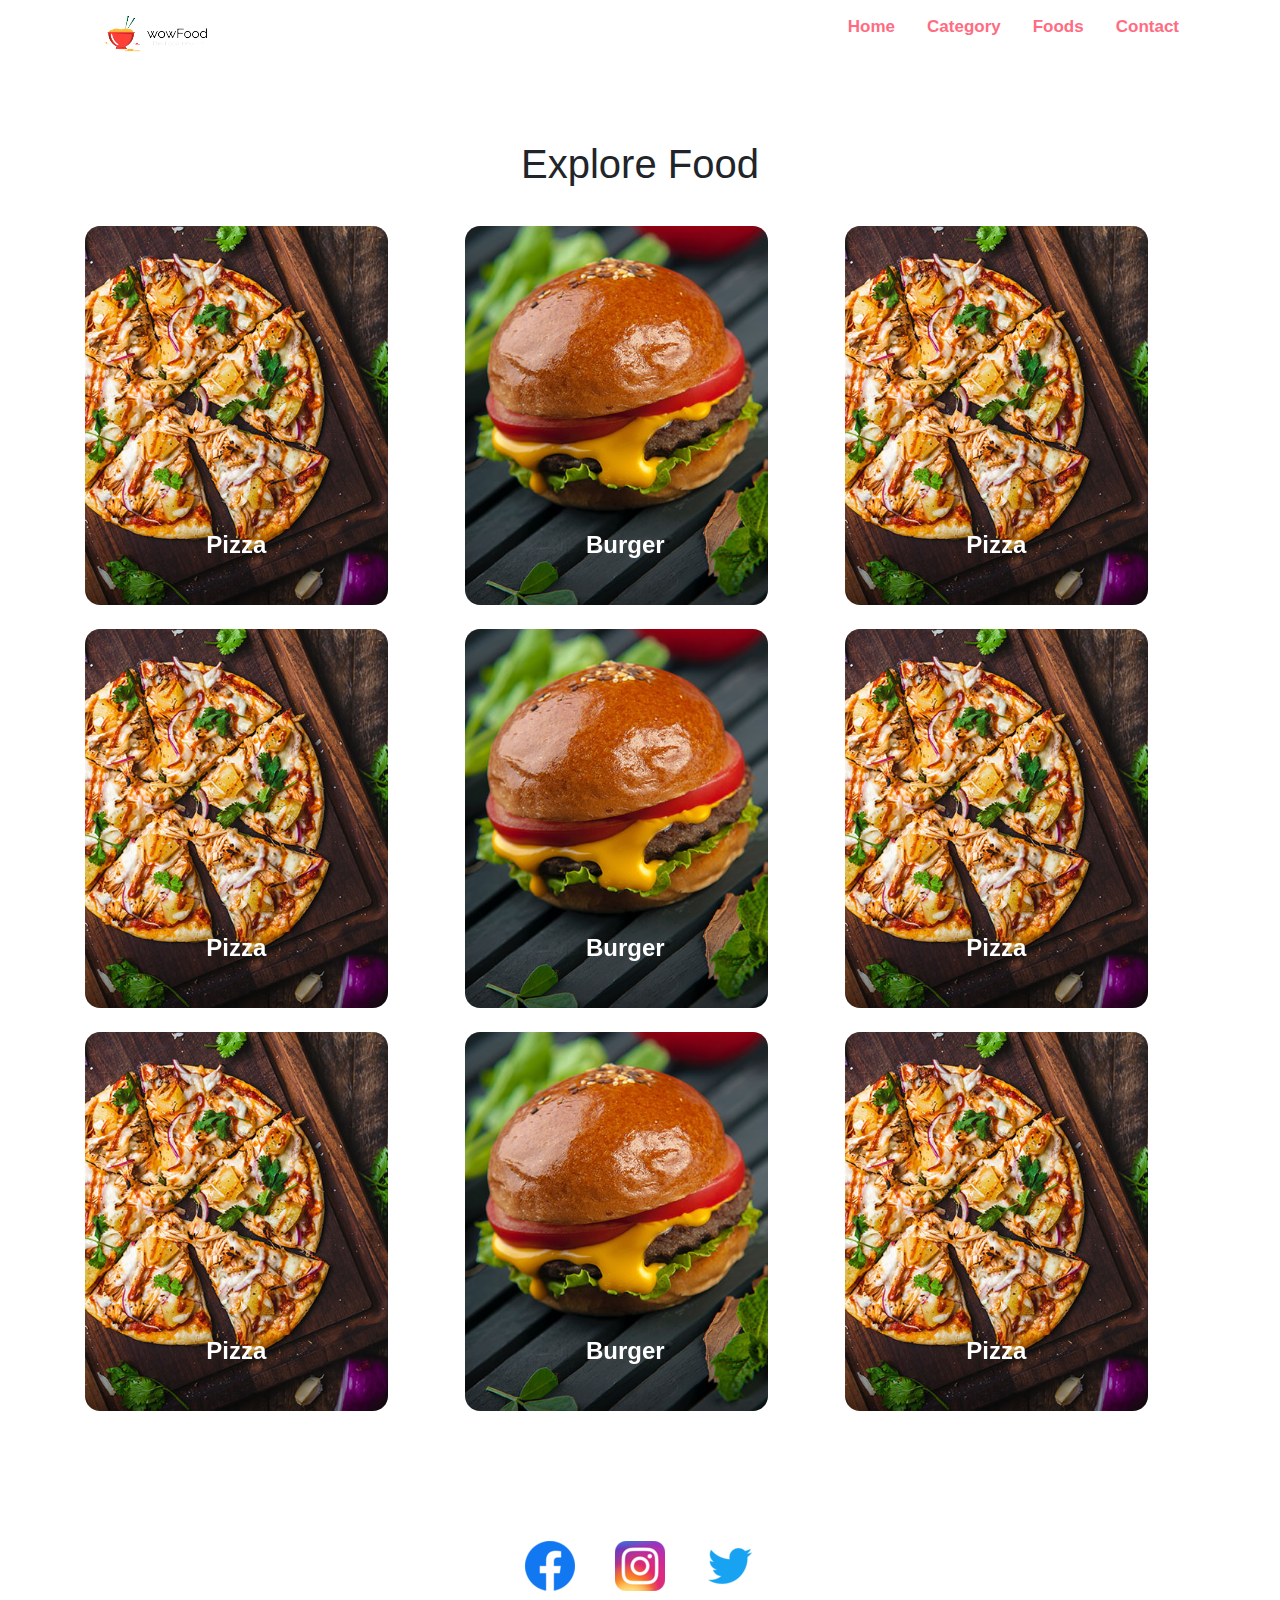
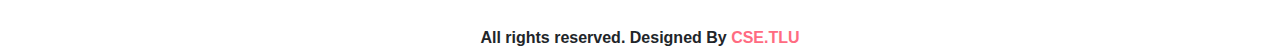
<file: project01/category.html>
<!doctype html>
<html lang="en">

<head>
    <title>Category</title>
    <!-- Required meta tags -->
    <meta charset="utf-8">
    <meta name="viewport" content="width=device-width, initial-scale=1, shrink-to-fit=no">

    <!-- Bootstrap CSS -->
    <link rel="stylesheet" href="https://stackpath.bootstrapcdn.com/bootstrap/4.3.1/css/bootstrap.min.css"
        integrity="sha384-ggOyR0iXCbMQv3Xipma34MD+dH/1fQ784/j6cY/iJTQUOhcWr7x9JvoRxT2MZw1T" crossorigin="anonymous">
    <link rel="stylesheet" href="css/style.css">
    <link rel="stylesheet" href="https://use.fontawesome.com/releases/v5.15.4/css/all.css" integrity="sha384-DyZ88mC6Up2uqS4h/KRgHuoeGwBcD4Ng9SiP4dIRy0EXTlnuz47vAwmeGwVChigm" crossorigin="anonymous">
</head>

<body>

<!-- Header -->

    <div id="header">
        <div class="topnav container">
            <a href="#"><img src="images/logo_bg.png" alt=""></a>
            <div class="topnav-right">
                <a href="#">Home</a>
                <a href="#">Category</a>
                <a href="#">Foods</a>
                <a href="#">Contact</a>
            </div>
        </div>
    </div>

<!-- End Header  -->
<!-- Body -->

    <div id="body">
        <div id="explore" class="container">
            <h1 class="contain">Explore Food</h1>
            <div class="row">
                <div class="col-4"><a href="#"><img class="img-fluid" src="images/prd1.png" alt=""></a></div>
                <div class="col-4"><a href="#"><img class="img-fluid" src="images/prd2.png" alt=""></a></div>
                <div class="col-4"><a href="#"><img class="img-fluid" src="images/prd1.png" alt=""></a></div>
            </div>
            </br>
            <div class="row">
                <div class="col-4"><a href="#"><img class="img-fluid" src="images/prd1.png" alt=""></a></div>
                <div class="col-4"><a href="#"><img class="img-fluid" src="images/prd2.png" alt=""></a></div>
                <div class="col-4"><a href="#"><img class="img-fluid" src="images/prd1.png" alt=""></a></div>
            </div>
            </br>
            <div class="row">
                <div class="col-4"><a href="#"><img class="img-fluid" src="images/prd1.png" alt=""></a></div>
                <div class="col-4"><a href="#"><img class="img-fluid" src="images/prd2.png" alt=""></a></div>
                <div class="col-4"><a href="#"><img class="img-fluid" src="images/prd1.png" alt=""></a></div>
            </div>
        </div>
    </div>

<!-- End Body -->
<!-- Footer -->

    <div id="footer">
        <div class="mid container">
            <a href="#"><img src="images/fb.png" alt=""></a>
            <a href="#"><img src="images/1024px-Instagram_icon.png" alt=""></a>
            <a href="#"><img src="images/twitter.png" alt=""></a>
        </div>
        <p>All rights reserved. Designed By <span class="color">CSE.TLU</span></p>
    </div>

<!-- End Footer -->


    <!-- Optional JavaScript -->
    <!-- jQuery first, then Popper.js, then Bootstrap JS -->
    <script src="https://code.jquery.com/jquery-3.3.1.slim.min.js"
        integrity="sha384-q8i/X+965DzO0rT7abK41JStQIAqVgRVzpbzo5smXKp4YfRvH+8abtTE1Pi6jizo"
        crossorigin="anonymous"></script>
    <script src="https://cdnjs.cloudflare.com/ajax/libs/popper.js/1.14.7/umd/popper.min.js"
        integrity="sha384-UO2eT0CpHqdSJQ6hJty5KVphtPhzWj9WO1clHTMGa3JDZwrnQq4sF86dIHNDz0W1"
        crossorigin="anonymous"></script>
    <script src="https://stackpath.bootstrapcdn.com/bootstrap/4.3.1/js/bootstrap.min.js"
        integrity="sha384-JjSmVgyd0p3pXB1rRibZUAYoIIy6OrQ6VrjIEaFf/nJGzIxFDsf4x0xIM+B07jRM"
        crossorigin="anonymous"></script>
</body>

</html>
</file>
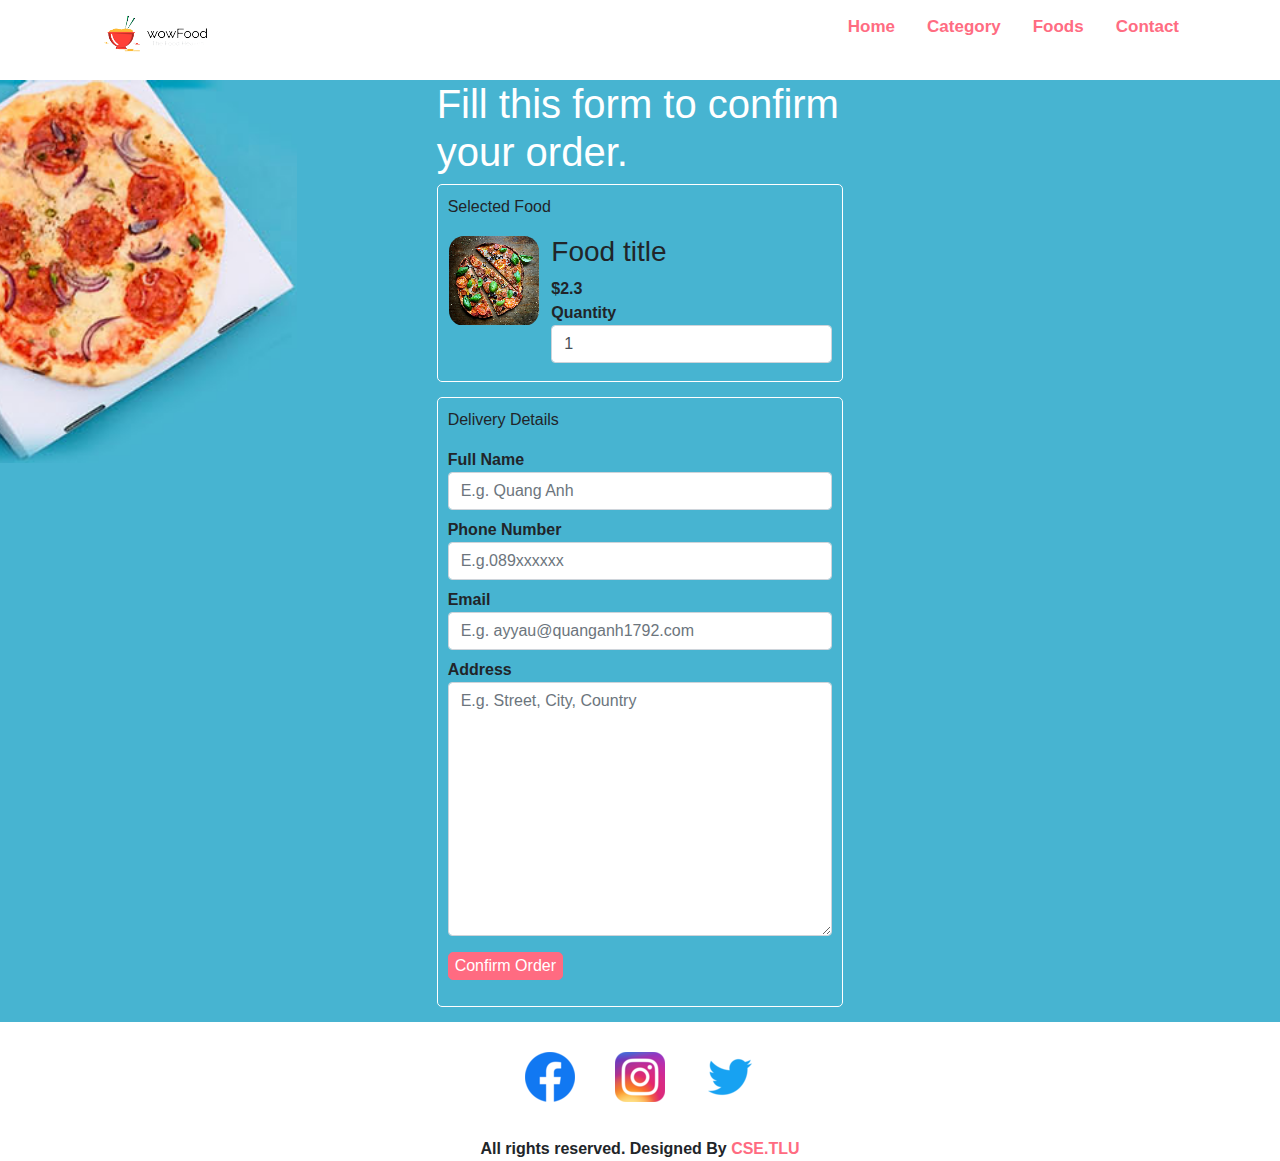
<file: project01/order.html>
<!doctype html>
<html lang="en">

<head>
    <title>Order</title>
    <!-- Required meta tags -->
    <meta charset="utf-8">
    <meta name="viewport" content="width=device-width, initial-scale=1, shrink-to-fit=no">

    <!-- Bootstrap CSS -->
    <link rel="stylesheet" href="https://stackpath.bootstrapcdn.com/bootstrap/4.3.1/css/bootstrap.min.css"
        integrity="sha384-ggOyR0iXCbMQv3Xipma34MD+dH/1fQ784/j6cY/iJTQUOhcWr7x9JvoRxT2MZw1T" crossorigin="anonymous">
    <link rel="stylesheet" href="css/style.css">
    <link rel="stylesheet" href="https://use.fontawesome.com/releases/v5.15.4/css/all.css" integrity="sha384-DyZ88mC6Up2uqS4h/KRgHuoeGwBcD4Ng9SiP4dIRy0EXTlnuz47vAwmeGwVChigm" crossorigin="anonymous">
</head>

<body>
    <div id="header">
        <div class="topnav container">
            <a href="#"><img src="images/logo_bg.png" alt=""></a>
            <div class="topnav-right">
                <a href="#">Home</a>
                <a href="#">Category</a>
                <a href="#">Foods</a>
                <a href="#">Contact</a>
            </div>
        </div>
    </div>

    <div id="body">
        <div class="order-body" style="background: #47b4d1;">
            <div class="row">
                <div class="col-4">
                    <img class="img-fluid" src="images/Order.png" alt="">
                </div>
                <div class="col-4">
                    <h1 style="color: #fff;">Fill this form to confirm your order.</h1>
                    <div class="select-food" style="border: 1px solid #fff; border-radius: 5px; padding: 10px; margin-bottom: 15px;">
                        <p>Selected Food</p>
                        <div class="row">
                            <div class="col-lg-3 col-md-3 col-sm-12">
                                <img src="images/Order (1).png" alt="">
                            </div>
                            <div class="col-lg-9 col-md-9 col-sm-12">
                                <h3>Food title</h3>
                                <b>$2.3</b></br>
                                <b>Quantity</b>
                                <input type="number" class="form-control mb-2" value="1" name="" id="">
                            </div>
                        </div>
                    </div>
                    
                    <div class="delivery-details" style="border: 1px solid #fff; border-radius: 5px; padding: 10px; margin-bottom: 15px;">
                        <p>Delivery Details</p>
                        <form action="" class="form-group">
                            <b>Full Name</b></br>
                            <input type="text" class="form-control mb-2" placeholder="E.g. Quang Anh">
                            <b>Phone Number</b>
                            <input type="text" class="form-control mb-2" placeholder="E.g.089xxxxxx">
                            <b>Email</b>
                            <input type="text" class="form-control mb-2" placeholder="E.g. ayyau@quanganh1792.com">
                            <b>Address</b>
                            <textarea name="" id="" class="form-control mb-3" placeholder="E.g. Street, City, Country" cols="30" rows="10"></textarea>
                            <input type="button" class="btn-color" value="Confirm Order">
                        </form>
                    </div>
                </div>
                <div class="col-4"></div>
            </div>
        </div>
    </div>

    <div id="footer">
        <div class="mid container">
            <a href="#"><img src="images/fb.png" alt=""></a>
            <a href="#"><img src="images/1024px-Instagram_icon.png" alt=""></a>
            <a href="#"><img src="images/twitter.png" alt=""></a>
        </div>
        <p>All rights reserved. Designed By <span class="color">CSE.TLU</span></p>
    </div>


    <!-- Optional JavaScript -->
    <!-- jQuery first, then Popper.js, then Bootstrap JS -->
    <script src="https://code.jquery.com/jquery-3.3.1.slim.min.js"
        integrity="sha384-q8i/X+965DzO0rT7abK41JStQIAqVgRVzpbzo5smXKp4YfRvH+8abtTE1Pi6jizo"
        crossorigin="anonymous"></script>
    <script src="https://cdnjs.cloudflare.com/ajax/libs/popper.js/1.14.7/umd/popper.min.js"
        integrity="sha384-UO2eT0CpHqdSJQ6hJty5KVphtPhzWj9WO1clHTMGa3JDZwrnQq4sF86dIHNDz0W1"
        crossorigin="anonymous"></script>
    <script src="https://stackpath.bootstrapcdn.com/bootstrap/4.3.1/js/bootstrap.min.js"
        integrity="sha384-JjSmVgyd0p3pXB1rRibZUAYoIIy6OrQ6VrjIEaFf/nJGzIxFDsf4x0xIM+B07jRM"
        crossorigin="anonymous"></script>
</body>

</html>
</file>
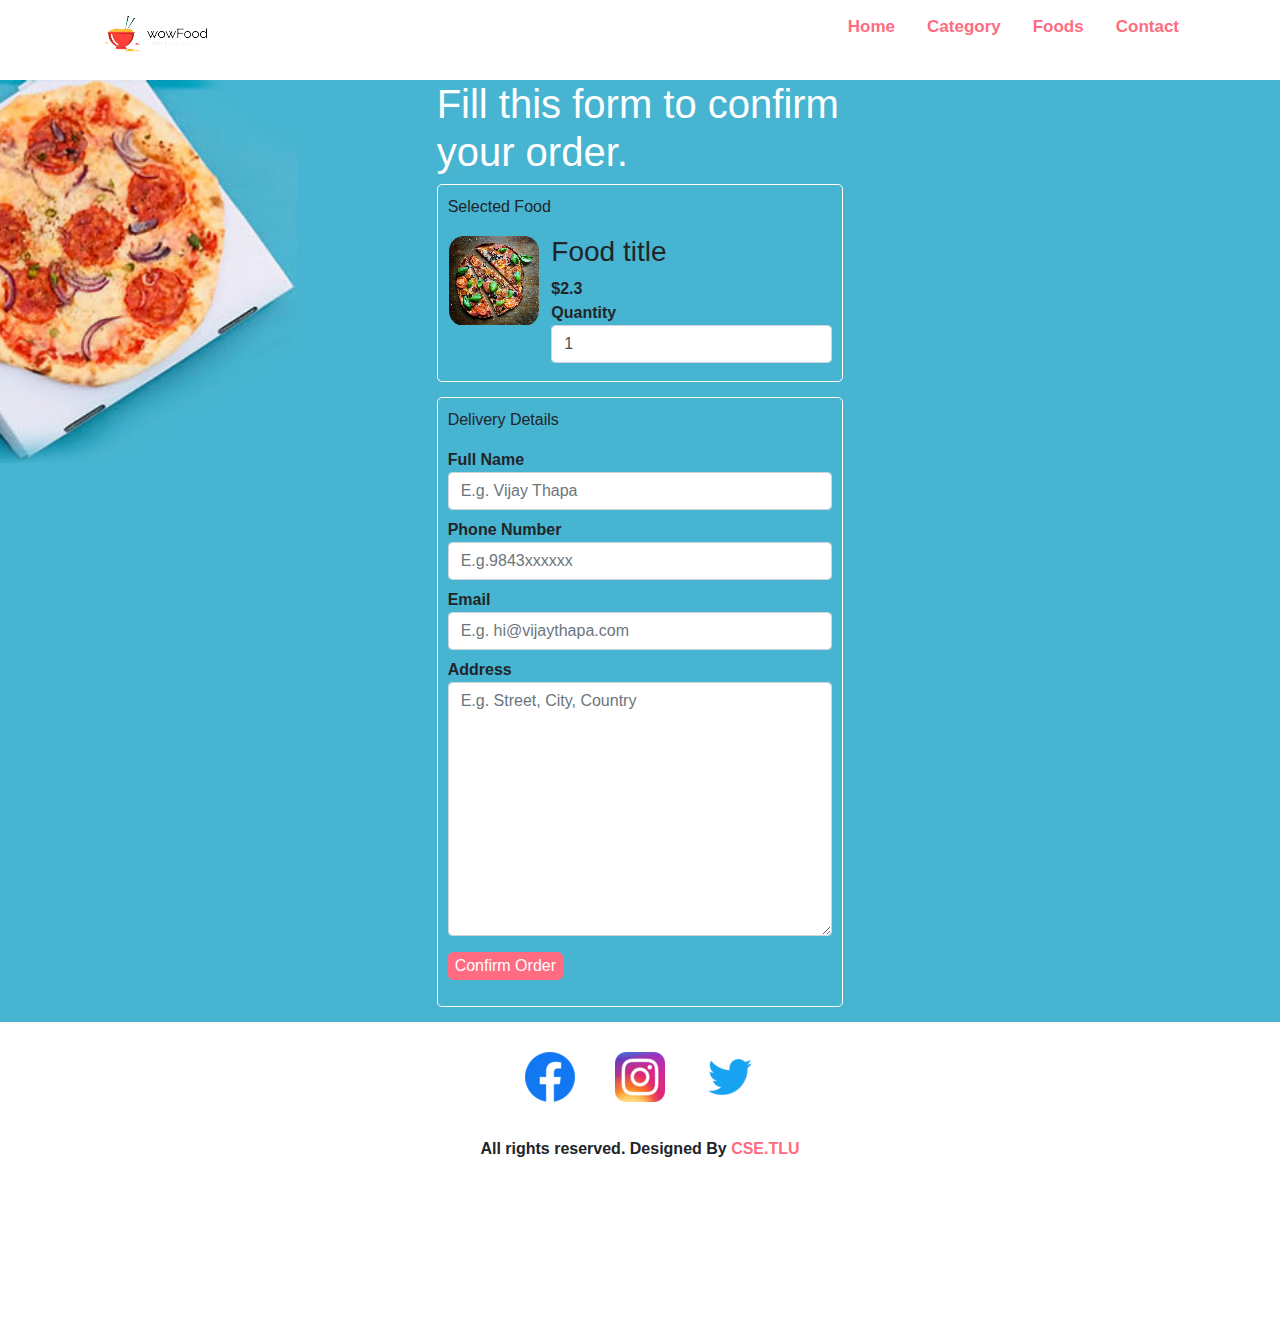
<file: project02/order.html>
<!doctype html>
<html lang="en">

<head>
    <title>Order</title>
    <!-- Required meta tags -->
    <meta charset="utf-8">
    <meta name="viewport" content="width=device-width, initial-scale=1, shrink-to-fit=no">

    <!-- Bootstrap CSS -->
    <link rel="stylesheet" href="https://stackpath.bootstrapcdn.com/bootstrap/4.3.1/css/bootstrap.min.css"
        integrity="sha384-ggOyR0iXCbMQv3Xipma34MD+dH/1fQ784/j6cY/iJTQUOhcWr7x9JvoRxT2MZw1T" crossorigin="anonymous">
    <link rel="stylesheet" href="css/style.css">
    <link rel="stylesheet" href="https://use.fontawesome.com/releases/v5.15.4/css/all.css" integrity="sha384-DyZ88mC6Up2uqS4h/KRgHuoeGwBcD4Ng9SiP4dIRy0EXTlnuz47vAwmeGwVChigm" crossorigin="anonymous">
</head>

<body>
    <div id="header">
        <div class="topnav container">
            <a href="#"><img src="images/logo_bg.png" alt=""></a>
            <div class="topnav-right">
                <a href="#">Home</a>
                <a href="#">Category</a>
                <a href="#">Foods</a>
                <a href="#">Contact</a>
            </div>
        </div>
    </div>

    <div id="body">
        <div class="order-body" style="background: #47b4d1;">
            <div class="row">
                <div class="col-4">
                    <img class="img-fluid" src="images/Order.png" alt="">
                </div>
                <div class="col-4">
                    <h1 style="color: #fff;">Fill this form to confirm your order.</h1>
                    <div class="select-food" style="border: 1px solid #fff; border-radius: 5px; padding: 10px; margin-bottom: 15px;">
                        <p>Selected Food</p>
                        <div class="row">
                            <div class="col-lg-3 col-md-3 col-sm-12">
                                <img src="images/Order (1).png" alt="">
                            </div>
                            <div class="col-lg-9 col-md-9 col-sm-12">
                                <h3>Food title</h3>
                                <b>$2.3</b></br>
                                <b>Quantity</b>
                                <input type="number" class="form-control mb-2" value="1" name="" id="">
                            </div>
                        </div>
                    </div>
                    
                    <div class="delivery-details" style="border: 1px solid #fff; border-radius: 5px; padding: 10px; margin-bottom: 15px;">
                        <p>Delivery Details</p>
                        <form action="" class="form-group">
                            <b>Full Name</b></br>
                            <input type="text" class="form-control mb-2" placeholder="E.g. Vijay Thapa">
                            <b>Phone Number</b>
                            <input type="text" class="form-control mb-2" placeholder="E.g.9843xxxxxx">
                            <b>Email</b>
                            <input type="text" class="form-control mb-2" placeholder="E.g. hi@vijaythapa.com">
                            <b>Address</b>
                            <textarea name="" id="" class="form-control mb-3" placeholder="E.g. Street, City, Country" cols="30" rows="10"></textarea>
                            <input type="button" class="btn-color" value="Confirm Order">
                        </form>
                    </div>
                </div>
                <div class="col-4"></div>
            </div>
        </div>
    </div>

    <div id="footer">
        <div class="mid container">
            <a href="#"><img src="images/fb.png" alt=""></a>
            <a href="#"><img src="images/Instagram_icon.png" alt=""></a>
            <a href="#"><img src="images/twitter.png" alt=""></a>
        </div>
        <p>All rights reserved. Designed By <span class="color">CSE.TLU</span></p>
    </div>


    <!-- Optional JavaScript -->
    <!-- jQuery first, then Popper.js, then Bootstrap JS -->
    <script src="https://code.jquery.com/jquery-3.3.1.slim.min.js"
        integrity="sha384-q8i/X+965DzO0rT7abK41JStQIAqVgRVzpbzo5smXKp4YfRvH+8abtTE1Pi6jizo"
        crossorigin="anonymous"></script>
    <script src="https://cdnjs.cloudflare.com/ajax/libs/popper.js/1.14.7/umd/popper.min.js"
        integrity="sha384-UO2eT0CpHqdSJQ6hJty5KVphtPhzWj9WO1clHTMGa3JDZwrnQq4sF86dIHNDz0W1"
        crossorigin="anonymous"></script>
    <script src="https://stackpath.bootstrapcdn.com/bootstrap/4.3.1/js/bootstrap.min.js"
        integrity="sha384-JjSmVgyd0p3pXB1rRibZUAYoIIy6OrQ6VrjIEaFf/nJGzIxFDsf4x0xIM+B07jRM"
        crossorigin="anonymous"></script>
</body>

</html>
</file>
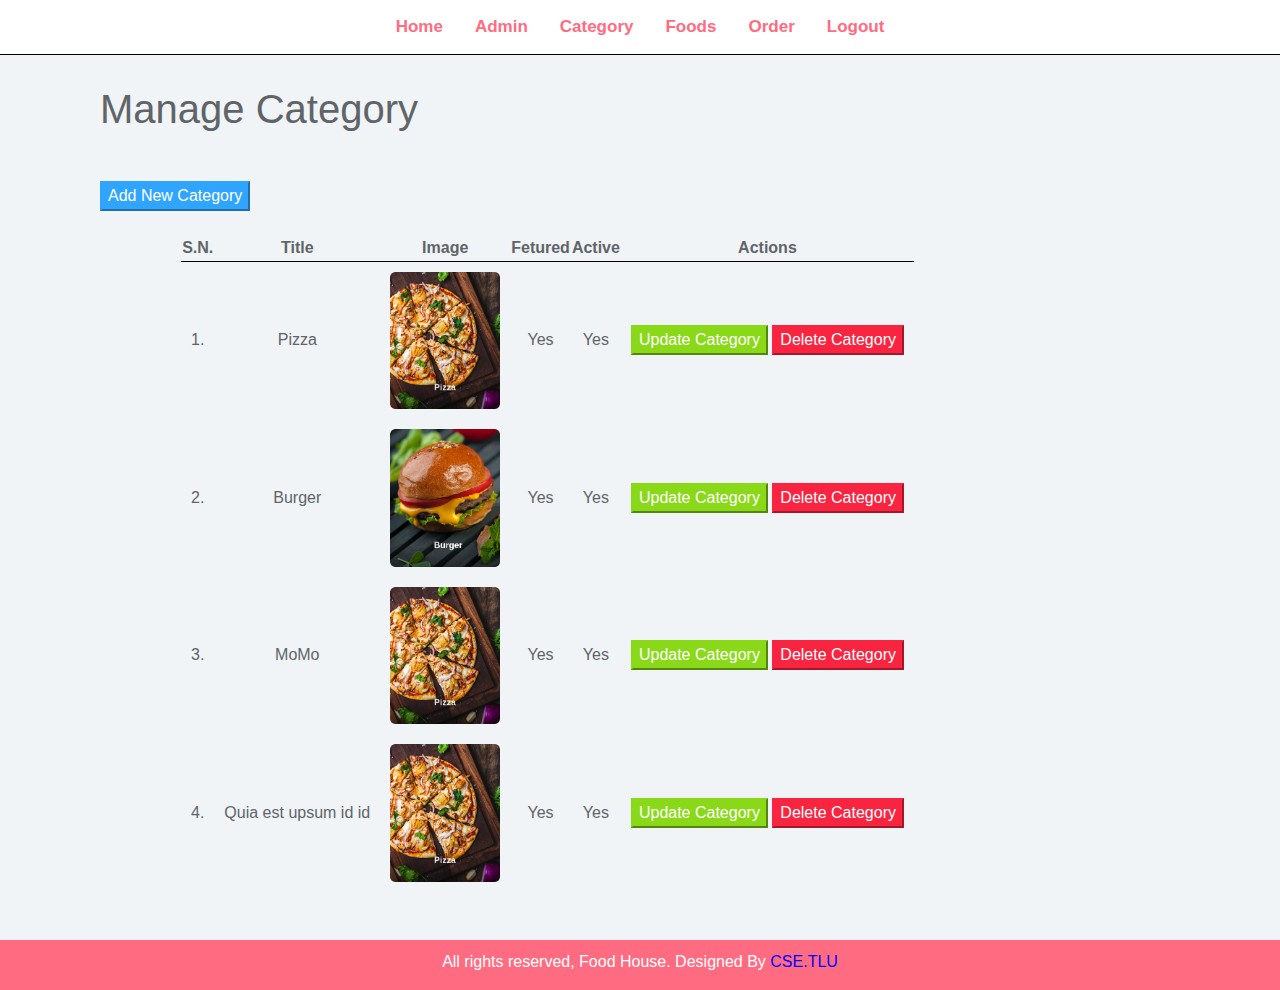
<file: project02/admin/category.html>
<!doctype html>
<html lang="en">

<head>
    <title>Index</title>
    <!-- Required meta tags -->
    <meta charset="utf-8">
    <meta name="viewport" content="width=device-width, initial-scale=1, shrink-to-fit=no">

    <!-- Bootstrap CSS -->
    <link rel="stylesheet" href="https://stackpath.bootstrapcdn.com/bootstrap/4.3.1/css/bootstrap.min.css"
        integrity="sha384-ggOyR0iXCbMQv3Xipma34MD+dH/1fQ784/j6cY/iJTQUOhcWr7x9JvoRxT2MZw1T" crossorigin="anonymous">
    <link rel="stylesheet" href="../css/style.css">
    <link rel="stylesheet" href="css/styles.css">
    <link rel="stylesheet" href="https://use.fontawesome.com/releases/v5.15.4/css/all.css" integrity="sha384-DyZ88mC6Up2uqS4h/KRgHuoeGwBcD4Ng9SiP4dIRy0EXTlnuz47vAwmeGwVChigm" crossorigin="anonymous">
</head>

<body class="no-padding">
    <div id="header" class="pb-0" style="border-bottom: 1px solid black;">
        <div class="topnav" style="height: auto;">
            <div class="center">
                <a href="#">Home</a>
                <a href="#">Admin</a>
                <a href="#">Category</a>
                <a href="#">Foods</a>
                <a href="#">Order</a>
                <a href="#">Logout</a>
            </div>
        </div>
    </div>
    <div class="container">
        <div class="col-sm-9 col-sm-offset-3 col-lg-10 col-lg-offset-2 main">			
            <div class="row">
                <div class="col-lg-12">
                    <h1 class="page-header mb-5">Manage Category</h1>
                </div>
            </div><!--/.row-->
            
            <button class="btn-primary">Add New Category</button>

            <table class="center mt-4">
                <tr>
                    <th>S.N.</th>
                    <th>Title</th>
                    <th>Image</th>
                    <th>Fetured</th>
                    <th>Active</th>
                    <th>Actions</th>
                </tr>
                <tr>
                    <td>1.</td>
                    <td>Pizza</td>
                    <td><img src="../images/prd1.png" class="img-fluid" alt=""></td>
                    <td>Yes</td>
                    <td>Yes</td>
                    <td>
                        <button class="btn-success">Update Category</button>
                        <button class="btn-danger">Delete Category</button>
                    </td>
                </tr>
                <tr>
                    <td>2.</td>
                    <td>Burger</td>
                    <td><img src="../images/prd2.png" class="img-fluid" alt=""></td>
                    <td>Yes</td>
                    <td>Yes</td>
                    <td>
                        <button class="btn-success">Update Category</button>
                        <button class="btn-danger">Delete Category</button>
                    </td>
                </tr><tr>
                    <td>3.</td>
                    <td>MoMo</td>
                    <td><img src="../images/prd1.png" class="img-fluid" alt=""></td>
                    <td>Yes</td>
                    <td>Yes</td>
                    <td>
                        <button class="btn-success">Update Category</button>
                        <button class="btn-danger">Delete Category</button>
                    </td>
                </tr><tr>
                    <td>4.</td>
                    <td>Quia est upsum id id</td>
                    <td><img src="../images/prd1.png" class="img-fluid" alt=""></td>
                    <td>Yes</td>
                    <td>Yes</td>
                    <td>
                        <button class="btn-success">Update Category</button>
                        <button class="btn-danger">Delete Category</button>
                    </td>
                </tr>
            </table>
        </div>
    </div>
    
    <div class="footer bg-color1 mt-5 center">
        <p class="text-white">All rights reserved, Food House. Designed By <span style="color: blue;">CSE.TLU</span></p>
    </div>

    <!-- Optional JavaScript -->
    <!-- jQuery first, then Popper.js, then Bootstrap JS -->
    <script src="https://code.jquery.com/jquery-3.3.1.slim.min.js"
        integrity="sha384-q8i/X+965DzO0rT7abK41JStQIAqVgRVzpbzo5smXKp4YfRvH+8abtTE1Pi6jizo"
        crossorigin="anonymous"></script>
    <script src="https://cdnjs.cloudflare.com/ajax/libs/popper.js/1.14.7/umd/popper.min.js"
        integrity="sha384-UO2eT0CpHqdSJQ6hJty5KVphtPhzWj9WO1clHTMGa3JDZwrnQq4sF86dIHNDz0W1"
        crossorigin="anonymous"></script>
    <script src="https://stackpath.bootstrapcdn.com/bootstrap/4.3.1/js/bootstrap.min.js"
        integrity="sha384-JjSmVgyd0p3pXB1rRibZUAYoIIy6OrQ6VrjIEaFf/nJGzIxFDsf4x0xIM+B07jRM"
        crossorigin="anonymous"></script>
</body>

</html>
</file>
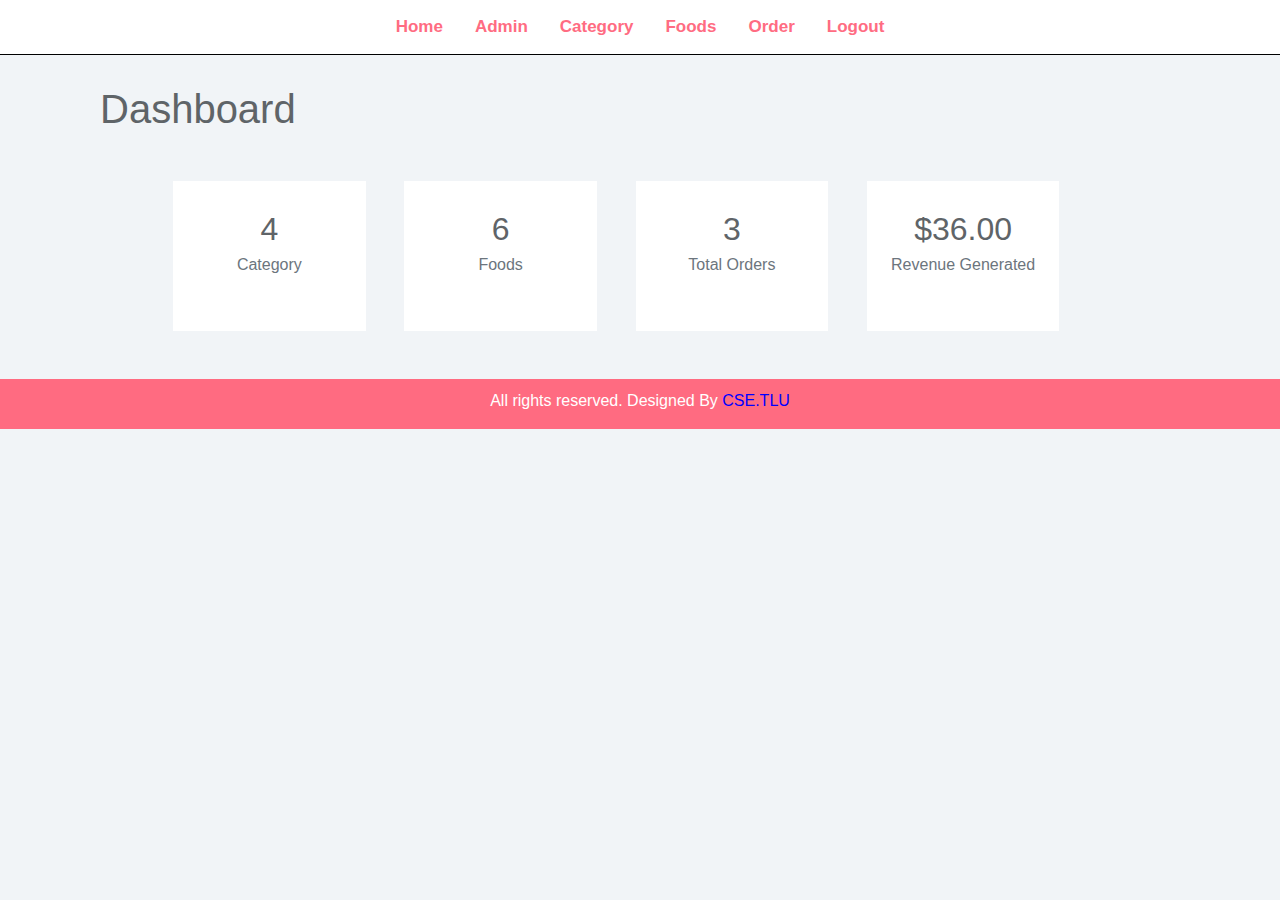
<file: project02/admin/dashboard.html>
<!doctype html>
<html lang="en">

<head>
    <title>Index</title>
    <!-- Required meta tags -->
    <meta charset="utf-8">
    <meta name="viewport" content="width=device-width, initial-scale=1, shrink-to-fit=no">

    <!-- Bootstrap CSS -->
    <link rel="stylesheet" href="https://stackpath.bootstrapcdn.com/bootstrap/4.3.1/css/bootstrap.min.css"
        integrity="sha384-ggOyR0iXCbMQv3Xipma34MD+dH/1fQ784/j6cY/iJTQUOhcWr7x9JvoRxT2MZw1T" crossorigin="anonymous">
    <link rel="stylesheet" href="../css/style.css">
    <link rel="stylesheet" href="css/styles.css">
    <link rel="stylesheet" href="https://use.fontawesome.com/releases/v5.15.4/css/all.css" integrity="sha384-DyZ88mC6Up2uqS4h/KRgHuoeGwBcD4Ng9SiP4dIRy0EXTlnuz47vAwmeGwVChigm" crossorigin="anonymous">
</head>

<body class="no-padding">
    <div id="header" class="pb-0" style="border-bottom: 1px solid black;">
        <div class="topnav" style="height: auto;">
            <div class="center">
                <a href="#">Home</a>
                <a href="#">Admin</a>
                <a href="#">Category</a>
                <a href="#">Foods</a>
                <a href="#">Order</a>
                <a href="#">Logout</a>
            </div>
        </div>
    </div>
    <div class="container">
        <div class="col-sm-9 col-sm-offset-3 col-lg-10 col-lg-offset-2 main">			
            <div class="row">
                <div class="col-lg-12">
                    <h1 class="page-header mb-5">Dashboard</h1>
                </div>
            </div><!--/.row-->
            
            <div class="row">
                <div class="col-xs-12 col-md-6 col-lg-3 center">
                    <div class="row">
                        <div class="col-sm-3 col-lg-5 ">
                            <svg class="glyph stroked bag"><use xlink:href="#stroked-bag"></use></svg>
                        </div>
                        <div class="col-sm-9 col-lg-7 bg-white">
                            <div class="large center pt-4">4</div>
                            <div class="text-muted center">Category</div>
                        </div>
                    </div>
                </div>
                <div class="col-xs-12 col-md-6 col-lg-3 center">
                    <div class="row">
                        <div class="col-sm-3 col-lg-5 ">
                            <svg class="glyph stroked bag"><use xlink:href="#stroked-bag"></use></svg>
                        </div>
                        <div class="col-sm-9 col-lg-7 bg-white">
                            <div class="large center pt-4">6</div>
                            <div class="text-muted center">Foods</div>
                        </div>
                    </div>
                </div>
                <div class="col-xs-12 col-md-6 col-lg-3 center">
                    <div class="row">
                        <div class="col-sm-3 col-lg-5 ">
                            <svg class="glyph stroked bag"><use xlink:href="#stroked-bag"></use></svg>
                        </div>
                        <div class="col-sm-9 col-lg-7 bg-white">
                            <div class="large center pt-4">3</div>
                            <div class="text-muted center">Total Orders</div>
                        </div>
                    </div>
                </div>
                <div class="col-xs-12 col-md-6 col-lg-3 center">
                    <div class="row">
                        <div class="col-sm-3 col-lg-5 ">
                            <svg class="glyph stroked bag"><use xlink:href="#stroked-bag"></use></svg>
                        </div>
                        <div class="col-sm-9 col-lg-7 bg-white">
                            <div class="large center pt-4">$36.00</div>
                            <div class="text-muted center">Revenue Generated</div>
                        </div>
                    </div>
                </div>
                
            </div><!--/.row-->
        </div>
    </div>
    
    <div class="footer bg-color1 mt-5 center">
        <p class="text-white">All rights reserved. Designed By <span style="color: blue;">CSE.TLU</span></p>
    </div>

    <!-- Optional JavaScript -->
    <!-- jQuery first, then Popper.js, then Bootstrap JS -->
    <script src="https://code.jquery.com/jquery-3.3.1.slim.min.js"
        integrity="sha384-q8i/X+965DzO0rT7abK41JStQIAqVgRVzpbzo5smXKp4YfRvH+8abtTE1Pi6jizo"
        crossorigin="anonymous"></script>
    <script src="https://cdnjs.cloudflare.com/ajax/libs/popper.js/1.14.7/umd/popper.min.js"
        integrity="sha384-UO2eT0CpHqdSJQ6hJty5KVphtPhzWj9WO1clHTMGa3JDZwrnQq4sF86dIHNDz0W1"
        crossorigin="anonymous"></script>
    <script src="https://stackpath.bootstrapcdn.com/bootstrap/4.3.1/js/bootstrap.min.js"
        integrity="sha384-JjSmVgyd0p3pXB1rRibZUAYoIIy6OrQ6VrjIEaFf/nJGzIxFDsf4x0xIM+B07jRM"
        crossorigin="anonymous"></script>
</body>

</html>
</file>
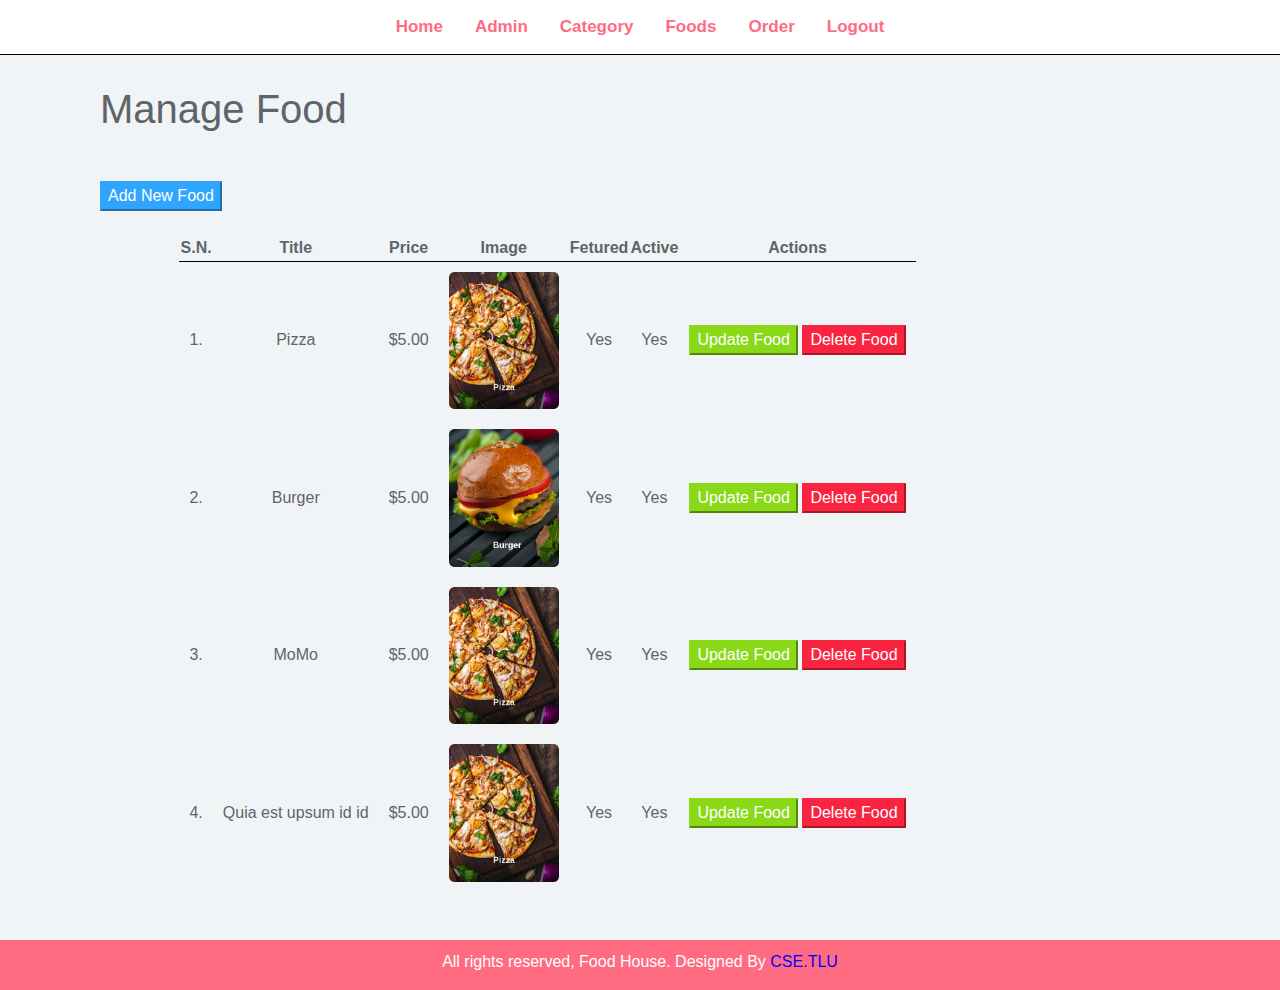
<file: project02/admin/Food.html>
<!doctype html>
<html lang="en">

<head>
    <title>Index</title>
    <!-- Required meta tags -->
    <meta charset="utf-8">
    <meta name="viewport" content="width=device-width, initial-scale=1, shrink-to-fit=no">

    <!-- Bootstrap CSS -->
    <link rel="stylesheet" href="https://stackpath.bootstrapcdn.com/bootstrap/4.3.1/css/bootstrap.min.css"
        integrity="sha384-ggOyR0iXCbMQv3Xipma34MD+dH/1fQ784/j6cY/iJTQUOhcWr7x9JvoRxT2MZw1T" crossorigin="anonymous">
    <link rel="stylesheet" href="../css/style.css">
    <link rel="stylesheet" href="css/styles.css">
    <link rel="stylesheet" href="https://use.fontawesome.com/releases/v5.15.4/css/all.css" integrity="sha384-DyZ88mC6Up2uqS4h/KRgHuoeGwBcD4Ng9SiP4dIRy0EXTlnuz47vAwmeGwVChigm" crossorigin="anonymous">
</head>

<body class="no-padding">
    <div id="header" class="pb-0" style="border-bottom: 1px solid black;">
        <div class="topnav" style="height: auto;">
            <div class="center">
                <a href="#">Home</a>
                <a href="#">Admin</a>
                <a href="#">Category</a>
                <a href="#">Foods</a>
                <a href="#">Order</a>
                <a href="#">Logout</a>
            </div>
        </div>
    </div>
    <div class="container">
        <div class="col-sm-9 col-sm-offset-3 col-lg-10 col-lg-offset-2 main">			
            <div class="row">
                <div class="col-lg-12">
                    <h1 class="page-header mb-5">Manage Food</h1>
                </div>
            </div><!--/.row-->
            
            <button class="btn-primary">Add New Food</button>

            <table class="center mt-4">
                <tr>
                    <th>S.N.</th>
                    <th>Title</th>
                    <th>Price</th>
                    <th>Image</th>
                    <th>Fetured</th>
                    <th>Active</th>
                    <th>Actions</th>
                </tr>
                <tr>
                    <td>1.</td>
                    <td>Pizza</td>
                    <td>$5.00</td>
                    <td><img src="../images/prd1.png" class="img-fluid" alt=""></td>
                    <td>Yes</td>
                    <td>Yes</td>
                    <td>
                        <button class="btn-success">Update Food</button>
                        <button class="btn-danger">Delete Food</button>
                    </td>
                </tr>
                <tr>
                    <td>2.</td>
                    <td>Burger</td>
                    <td>$5.00</td>
                    <td><img src="../images/prd2.png" class="img-fluid" alt=""></td>
                    <td>Yes</td>
                    <td>Yes</td>
                    <td>
                        <button class="btn-success">Update Food</button>
                        <button class="btn-danger">Delete Food</button>
                    </td>
                </tr><tr>
                    <td>3.</td>
                    <td>MoMo</td>
                    <td>$5.00</td>
                    <td><img src="../images/prd1.png" class="img-fluid" alt=""></td>
                    <td>Yes</td>
                    <td>Yes</td>
                    <td>
                        <button class="btn-success">Update Food</button>
                        <button class="btn-danger">Delete Food</button>
                    </td>
                </tr><tr>
                    <td>4.</td>
                    <td>Quia est upsum id id</td>
                    <td>$5.00</td>
                    <td><img src="../images/prd1.png" class="img-fluid" alt=""></td>
                    <td>Yes</td>
                    <td>Yes</td>
                    <td>
                        <button class="btn-success">Update Food</button>
                        <button class="btn-danger">Delete Food</button>
                    </td>
                </tr>
            </table>
        </div>
    </div>
    
    <div class="footer bg-color1 mt-5 center">
        <p class="text-white">All rights reserved, Food House. Designed By <span style="color: blue;">CSE.TLU</span></p>
    </div>

    <!-- Optional JavaScript -->
    <!-- jQuery first, then Popper.js, then Bootstrap JS -->
    <script src="https://code.jquery.com/jquery-3.3.1.slim.min.js"
        integrity="sha384-q8i/X+965DzO0rT7abK41JStQIAqVgRVzpbzo5smXKp4YfRvH+8abtTE1Pi6jizo"
        crossorigin="anonymous"></script>
    <script src="https://cdnjs.cloudflare.com/ajax/libs/popper.js/1.14.7/umd/popper.min.js"
        integrity="sha384-UO2eT0CpHqdSJQ6hJty5KVphtPhzWj9WO1clHTMGa3JDZwrnQq4sF86dIHNDz0W1"
        crossorigin="anonymous"></script>
    <script src="https://stackpath.bootstrapcdn.com/bootstrap/4.3.1/js/bootstrap.min.js"
        integrity="sha384-JjSmVgyd0p3pXB1rRibZUAYoIIy6OrQ6VrjIEaFf/nJGzIxFDsf4x0xIM+B07jRM"
        crossorigin="anonymous"></script>
</body>

</html>
</file>
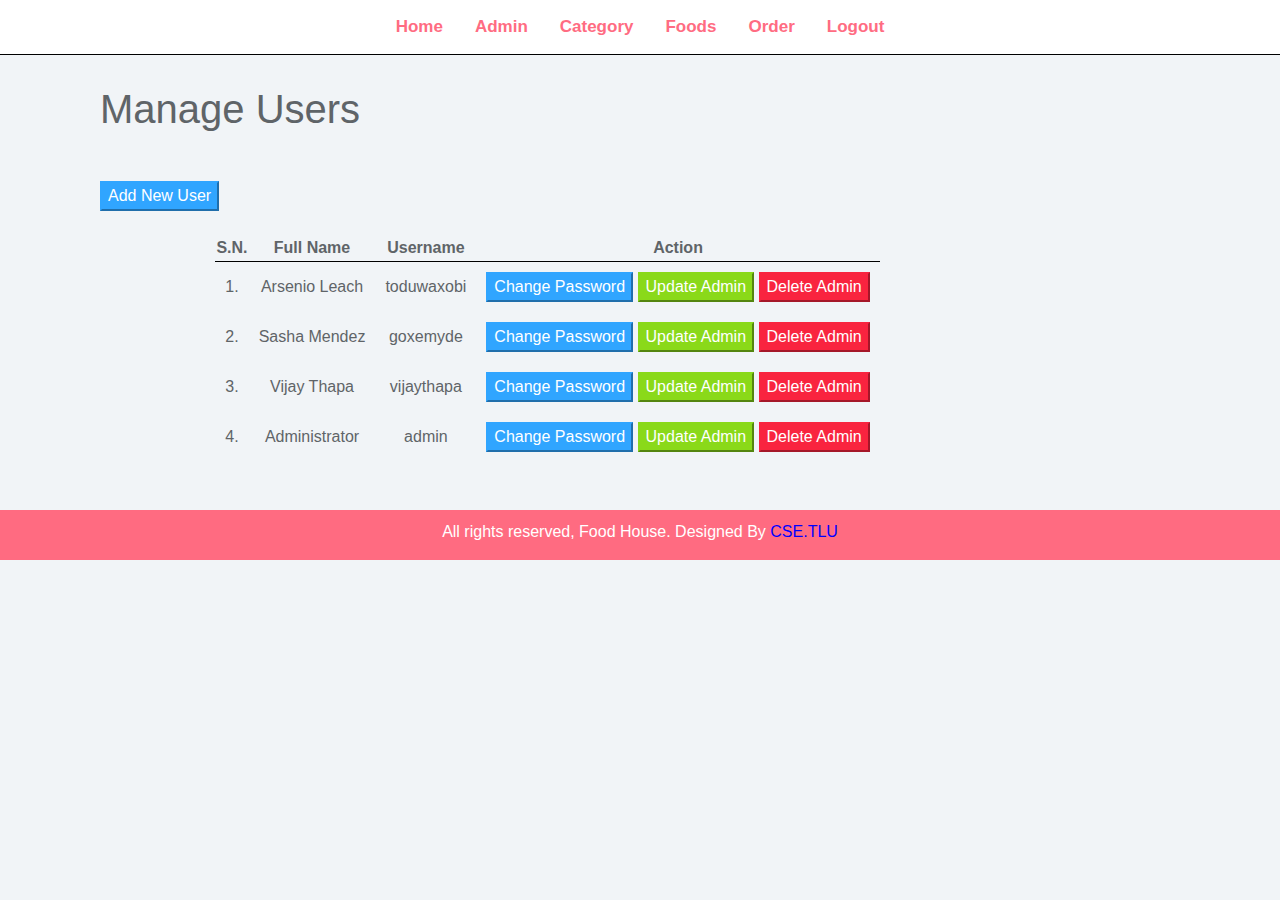
<file: project02/admin/user.html>
<!doctype html>
<html lang="en">

<head>
    <title>Index</title>
    <!-- Required meta tags -->
    <meta charset="utf-8">
    <meta name="viewport" content="width=device-width, initial-scale=1, shrink-to-fit=no">

    <!-- Bootstrap CSS -->
    <link rel="stylesheet" href="https://stackpath.bootstrapcdn.com/bootstrap/4.3.1/css/bootstrap.min.css"
        integrity="sha384-ggOyR0iXCbMQv3Xipma34MD+dH/1fQ784/j6cY/iJTQUOhcWr7x9JvoRxT2MZw1T" crossorigin="anonymous">
    <link rel="stylesheet" href="../css/style.css">
    <link rel="stylesheet" href="css/styles.css">
    <link rel="stylesheet" href="https://use.fontawesome.com/releases/v5.15.4/css/all.css" integrity="sha384-DyZ88mC6Up2uqS4h/KRgHuoeGwBcD4Ng9SiP4dIRy0EXTlnuz47vAwmeGwVChigm" crossorigin="anonymous">
</head>

<body class="no-padding">
    <div id="header" class="pb-0" style="border-bottom: 1px solid black;">
        <div class="topnav" style="height: auto;">
            <div class="center">
                <a href="#">Home</a>
                <a href="#">Admin</a>
                <a href="#">Category</a>
                <a href="#">Foods</a>
                <a href="#">Order</a>
                <a href="#">Logout</a>
            </div>
        </div>
    </div>
    <div class="container">
        <div class="col-sm-9 col-sm-offset-3 col-lg-10 col-lg-offset-2 main">			
            <div class="row">
                <div class="col-lg-12">
                    <h1 class="page-header mb-5">Manage Users</h1>
                </div>
            </div><!--/.row-->
            
            <button class="btn-primary">Add New User</button>

            <table class="center mt-4">
                <tr>
                    <th>S.N.</th>
                    <th>Full Name</th>
                    <th>Username</th>
                    <th>Action</th>
                </tr>
                <tr>
                    <td>1.</td>
                    <td>Arsenio Leach</td>
                    <td>toduwaxobi</td>
                    <td>
                        <button class="btn-primary">Change Password</button>
                        <button class="btn-success">Update Admin</button>
                        <button class="btn-danger">Delete Admin</button>
                    </td>
                </tr>
                <tr>
                    <td>2.</td>
                    <td>Sasha Mendez</td>
                    <td>goxemyde</td>
                    <td>
                        <button class="btn-primary">Change Password</button>
                        <button class="btn-success">Update Admin</button>
                        <button class="btn-danger">Delete Admin</button>
                    </td>
                </tr>
                <tr>
                    <td>3.</td>
                    <td>Vijay Thapa</td>
                    <td>vijaythapa</td>
                    <td>
                        <button class="btn-primary">Change Password</button>
                        <button class="btn-success">Update Admin</button>
                        <button class="btn-danger">Delete Admin</button>
                    </td>
                </tr>
                <tr>
                    <td>4.</td>
                    <td>Administrator</td>
                    <td>admin</td>
                    <td>
                        <button class="btn-primary">Change Password</button>
                        <button class="btn-success">Update Admin</button>
                        <button class="btn-danger">Delete Admin</button>
                    </td>
                </tr>
            </table>
        </div>
    </div>
    
    <div class="footer bg-color1 mt-5 center">
        <p class="text-white">All rights reserved, Food House. Designed By <span style="color: blue;">CSE.TLU</span></p>
    </div>

    <!-- Optional JavaScript -->
    <!-- jQuery first, then Popper.js, then Bootstrap JS -->
    <script src="https://code.jquery.com/jquery-3.3.1.slim.min.js"
        integrity="sha384-q8i/X+965DzO0rT7abK41JStQIAqVgRVzpbzo5smXKp4YfRvH+8abtTE1Pi6jizo"
        crossorigin="anonymous"></script>
    <script src="https://cdnjs.cloudflare.com/ajax/libs/popper.js/1.14.7/umd/popper.min.js"
        integrity="sha384-UO2eT0CpHqdSJQ6hJty5KVphtPhzWj9WO1clHTMGa3JDZwrnQq4sF86dIHNDz0W1"
        crossorigin="anonymous"></script>
    <script src="https://stackpath.bootstrapcdn.com/bootstrap/4.3.1/js/bootstrap.min.js"
        integrity="sha384-JjSmVgyd0p3pXB1rRibZUAYoIIy6OrQ6VrjIEaFf/nJGzIxFDsf4x0xIM+B07jRM"
        crossorigin="anonymous"></script>
</body>

</html>
</file>
<file: project01/css/style.css>
.topnav {
    overflow: hidden;
    background-color: #ffffff;
    height: 80px;
}

.topnav a {
    float: left;
    color: #ff6c82;
    text-align: center;
    padding: 14px 16px;
    text-decoration: none;
    font-size: 17px;
    font-weight: 600;
    }

.topnav a:hover {
    background-color: #ddd;
    color: black;
}

.topnav a.active {
    background-color: #4CAF50;
    color: white;
}

.topnav-right {
    float: right;
}

#search-box{
    background: url("images/banner-removebg-preview.png") #47b4d1;
    height: 200px;
    justify-content: center;
    align-items: center;
    display: flex;
}

#search-box input{
    border: 1px solid #fff;
    border-radius: 5px;
    width: 500px;
    height: 40px;
    margin-right: 10px;
}

#search-box button{
    background: #ff6b81;
    color: #fff;
}
#explore{
    margin-bottom: 100px;
}
.contain{
    padding-top: 60px;
    padding-bottom: 30px;
    text-align: center;
}

#food-menu{
    background: #ececec;
    padding-bottom: 40px;
}

.suggest{
    padding: 10px;
}

.img-suggest{
    justify-content: center;
    text-align: center;
    display: flex;
}

.aaa{
    background: #fff;
    margin-bottom: 20px;
    border: 1px solid #fff;
    border-radius: 15px;
    padding: 15px;
}

.btn-color{
    background: #ff6b81;
    border: 1px solid #ff6b81;
    border-radius: 5px;
    color: #fff;
}

#footer{
    height: 100px;
    width: 1900px;
    padding-top: 30px;
    width: 100%;
}

.a{
    justify-content: center;
    text-align: center;
    display: flex;
    font-size: 20px;
}
.a a{
    color: #ff6b81;
    font-weight: 400;
}
.mid{
    justify-content: center;
    text-align: center;
    display: flex;
    width: 100%;
}
.mid a{
    margin-left: 20px;
    margin-right: 20px;
    margin-bottom: 35px;
}
#footer p{
    text-align: center;
    font-weight: 600;
}
.color{
    color: #ff6b81;
}
</file>
<file: project02/css/style.css>
.topnav {
    overflow: hidden;
    background-color: #ffffff;
    height: 80px;
}

.topnav a {
    float: left;
    color: #ff6c82;
    text-align: center;
    padding: 14px 16px;
    text-decoration: none;
    font-size: 17px;
    font-weight: 600;
    }

.topnav a:hover {
    background-color: #ddd;
    color: black;
}

.topnav a.active {
    background-color: #4CAF50;
    color: white;
}

.topnav-right {
    float: right;
}
.center{
    text-align: center;
    justify-content: center;
    display: flex;
}

#search-box{
    background: url("images/banner-removebg-preview.png") #47b4d1;
    height: 200px;
    justify-content: center;
    align-items: center;
    display: flex;
}

#search-box input{
    border: 1px solid #fff;
    border-radius: 5px;
    width: 500px;
    height: 40px;
    margin-right: 10px;
}

#search-box button{
    background: #ff6b81;
    color: #fff;
}
#explore{
    margin-bottom: 100px;
}
.contain{
    padding-top: 60px;
    padding-bottom: 30px;
    text-align: center;
}

#food-menu{
    background: #ececec;
    padding-bottom: 40px;
}

.suggest{
    padding: 10px;
}

.img-suggest{
    justify-content: center;
    text-align: center;
    display: flex;
}

.aaa{
    background: #fff;
    margin-bottom: 20px;
    border: 1px solid #fff;
    border-radius: 15px;
    padding: 15px;
}

.btn-color{
    background: #ff6b81;
    border: 1px solid #ff6b81;
    border-radius: 5px;
    color: #fff;
}

#footer{
    height: 100px;
    width: 1900px;
    padding-top: 30px;
    width: 100%;
}

.a{
    justify-content: center;
    text-align: center;
    display: flex;
    font-size: 20px;
}
.a a{
    color: #ff6b81;
    font-weight: 400;
}
.mid{
    justify-content: center;
    text-align: center;
    display: flex;
    width: 100%;
}
.mid a{
    margin-left: 20px;
    margin-right: 20px;
    margin-bottom: 35px;
}
#footer p{
    text-align: center;
    font-weight: 600;
    height: 200px;
}
.color{
    color: #ff6b81;
}
.bg-color1{
    background-color: #ff6b81;
}
td img{
    height: 100px;
    width: 110px;
}
</file>
<file: project02/admin/css/styles.css>
/*
Lumino Admin Bootstrap Template
Version 1.0
*/


/*Global Styles*/

body {
	background: #f1f4f7;
	padding-top: 50px;
	color: #5f6468;
}

p {
	color: #777;
}

a, a:hover, a:focus {
	color: #30a5ff;
}

h1, h2, h3, h4, h5, h6 {
	color: #5f6468;
}

h1 {
	font-weight: 300;
	font-size: 40px;
}

h2 {
	font-weight: 300;
	margin-bottom: 20px;
}

h3, h4 {
	font-weight: 300;
}

.large {
	font-size: 2em;
}

.text-muted {
	color: #9fadbb;
}

.color-gray { color: #5f6468; }
.color-blue { color: #30a5ff; }
.color-teal { color: #1ebfae; }
.color-orange { color: #ffb53e; }
.color-red { color: #f9243f; }

.bg-primary .glyphicon-remove { color: #5f6468;}
.bg-primary .glyphicon-remove:hover { color: #ef4040;}

.no-padding {
	padding: 0; margin: 0;
}

.glyphicon-xl {
	font-size: 6em;
}

.glyphicon-l {
	font-size: 3em;
}

.glyphicon-m {
	font-size: 1.5em;
}

.glyphicon-s {
	font-size: 0.75em;
}

.form-control {
	border: 1px solid #eee;
	box-shadow: none;
}

.form-control:focus {
	border: 1px solid #30a5ff;
	outline: 0;
	box-shadow: inset 0px 0px 0px 1px #30a5ff;
}

.navbar-header .navbar-brand {
	color: #fff;
	font-size: 16px;
	text-transform: uppercase;
	font-weight: 500;
	letter-spacing: 2px;
}

.navbar-header .navbar-brand span {
	color: #30a5ff;
}

/*Buttons*/

a.btn:hover,
button:hover {
	opacity: 0.8;
}

a.btn:active,
button:active {
	box-shadow: inset 0px 0px 500px rgba(0,0,0,.1);
	opacity: 1;
}

.btn-default,
.btn-default:hover,
.btn-default:focus,
.btn-default:active,
.btn-default.active,
.open > .dropdown-toggle.btn-default,
.btn-default.disabled,
.btn-default[disabled],
fieldset[disabled] .btn-default,
.btn-default.disabled:hover,
.btn-default[disabled]:hover,
fieldset[disabled] .btn-default:hover,
.btn-default.disabled:focus,
.btn-default[disabled]:focus,
fieldset[disabled] .btn-default:focus,
.btn-default.disabled:active,
.btn-default[disabled]:active,
fieldset[disabled] .btn-default:active,
.btn-default.disabled.active,
.btn-default[disabled].active,
fieldset[disabled] .btn-default.active {
	background-color: #e9ecf2;
	border-color: #e9ecf2;
	color: #1b3548;
}

.btn-primary,
.btn-primary:hover,
.btn-primary:focus,
.btn-primary:active,
.btn-primary.active,
.open > .dropdown-toggle.btn-primary,
.btn-primary.disabled,
.btn-primary[disabled],
fieldset[disabled] .btn-primary,
.btn-primary.disabled:hover,
.btn-primary[disabled]:hover,
fieldset[disabled] .btn-primary:hover,
.btn-primary.disabled:focus,
.btn-primary[disabled]:focus,
fieldset[disabled] .btn-primary:focus,
.btn-primary.disabled:active,
.btn-primary[disabled]:active,
fieldset[disabled] .btn-primary:active,
.btn-primary.disabled.active,
.btn-primary[disabled].active,
fieldset[disabled] .btn-primary.active {
	background-color: #30a5ff;
	border-color: #30a5ff;
}

.btn-success,
.btn-success:hover,
.btn-success:focus,
.btn-success:active,
.btn-success.active,
.open > .dropdown-toggle.btn-success,
.btn-success.disabled,
.btn-success[disabled],
fieldset[disabled] .btn-success,
.btn-success.disabled:hover,
.btn-success[disabled]:hover,
fieldset[disabled] .btn-success:hover,
.btn-success.disabled:focus,
.btn-success[disabled]:focus,
fieldset[disabled] .btn-success:focus,
.btn-success.disabled:active,
.btn-success[disabled]:active,
fieldset[disabled] .btn-success:active,
.btn-success.disabled.active,
.btn-success[disabled].active,
fieldset[disabled] .btn-success.active {
	background-color: #8ad919;
	border-color: #8ad919;
}

.btn-warning,
.btn-warning:hover,
.btn-warning:focus,
.btn-warning:active,
.btn-warning.active,
.open > .dropdown-toggle.btn-warning,
.btn-warning.disabled,
.btn-warning[disabled],
fieldset[disabled] .btn-warning,
.btn-warning.disabled:hover,
.btn-warning[disabled]:hover,
fieldset[disabled] .btn-warning:hover,
.btn-warning.disabled:focus,
.btn-warning[disabled]:focus,
fieldset[disabled] .btn-warning:focus,
.btn-warning.disabled:active,
.btn-warning[disabled]:active,
fieldset[disabled] .btn-warning:active,
.btn-warning.disabled.active,
.btn-warning[disabled].active,
fieldset[disabled] .btn-warning.active {
	background-color: #ffb53e;
	border-color: #ffb53e;
}

.btn-danger,
.btn-danger:hover,
.btn-danger:focus,
.btn-danger:active,
.btn-danger.active,
.open > .dropdown-toggle.btn-danger,
.btn-danger.disabled,
.btn-danger[disabled],
fieldset[disabled] .btn-danger,
.btn-danger.disabled:hover,
.btn-danger[disabled]:hover,
fieldset[disabled] .btn-danger:hover,
.btn-danger.disabled:focus,
.btn-danger[disabled]:focus,
fieldset[disabled] .btn-danger:focus,
.btn-danger.disabled:active,
.btn-danger[disabled]:active,
fieldset[disabled] .btn-danger:active,
.btn-danger.disabled.active,
.btn-danger[disabled].active,
fieldset[disabled] .btn-danger.active {
	background-color: #f9243f;
	border-color: #f9243f;
}

/*Backgrounds*/

.bg-primary {
	color: #1b3548;
	background-color: #e9ecf2;
}
a.bg-primary:hover {
	background-color: #e9ecf2;
}
.bg-success {
	color: #fff;
	background-color: #8ad919;
}
a.bg-success:hover {
	background-color: #8ad919;
}
.bg-success a {
	color: rgba(255, 255, 255, .75);
}
.bg-info {
	color: #fff;
	background-color: #30a5ff;
}
a.bg-info:hover {
	background-color: #30a5ff;
}
.bg-info a {
	color: rgba(255, 255, 255, .75);
}
.bg-warning {
	color: #fff;
	background-color: #ffb53e;
}
a.bg-warning:hover {
	background-color: #ffb53e;
}
.bg-warning a {
	color: rgba(255, 255, 255, .75);
}
.bg-danger {
	color: #fff;
	background-color: #f9243f;
}
a.bg-danger:hover {
	background-color: #f9243f;
}
.bg-danger a {
	color: rgba(255, 255, 255, .75);
}

/*Panels*/

.panel {
	border: 0;
}

.panel-heading {
	font-size: 18px;
	font-weight: 300;
	letter-spacing: 0.025em;
	height: 66px;
	line-height: 45px;
}

.panel-default .panel-heading {
	background: #fff;
	border-bottom: 1px solid #eee;
	color: #5f6468;
}

.panel-footer {
	background: #fff;
	border-top: 1px solid #eee;
}

.panel-widget {
	padding: 0;
	position: relative;
}

.panel-widget .panel-footer {
	border: 0;
	text-align: center;
}

.panel-footer .input-group {
	padding: 0px;
	margin: 0 -5px;
}

.panel-footer .input-group-btn:last-child>.btn, 
.panel-footer .input-group-btn:last-child>.btn-group {
	margin: 0;
}

.panel-widget .panel-footer a {
	color: #999;
}

.panel-widget .panel-footer a:hover {
	color: #666;
	text-decoration: none;
}

.panel-blue { background: #30a5ff; color: #fff; }
.panel-teal { background: #1ebfae; color: #fff; }
.panel-orange { background: #ffb53e; color: #fff; }
.panel-red { background: #f9243f; color: #fff; }

.panel-blue .panel-body p,
.panel-teal .panel-body p,
.panel-orange .panel-body p,
.panel-red .panel-body p { 
	color: #fff; 
	color: rgba(255, 255, 255, .8);
}

.panel-blue .panel-heading,
.panel-teal .panel-heading,
.panel-orange .panel-heading,
.panel-red .panel-heading {
	border-bottom: 1px solid rgba(255, 255, 255, .2);
}

.panel-blue .text-muted,
.panel-teal .text-muted,
.panel-orange .text-muted,
.panel-red .text-muted { 
	color: rgba(255, 255, 255, .5); 
}

.dark-overlay {
	background: rgba(0, 0, 0, .05);
	text-align: center;
}

.widget-left {
	height: 80px;
	padding-top: 15px;
	text-align: center;
	border-top-left-radius: 4px;
	border-bottom-left-radius: 4px;
}

.widget-right {
	text-align: left;
	line-height: 1.6em;
	margin: 0px;
	padding: 20px;
	height: 80px;
	color: #999;
	font-weight: 300;
	background: #fff;
	border-top-right-radius: 4px;
	border-bottom-right-radius: 4px;
}

@media (max-width: 768px) {
	.widget-right {
	width: 100%;
	margin: 0;
	text-align: center;
	border-top-left-radius: 0px;
	border-top-right-radius: 0px;
	border-bottom-left-radius: 4px;
	border-bottom-right-radius: 4px;
	}
}

@media (max-width: 768px) {
	.widget-left {
	border-top-left-radius: 4px;
	border-top-right-radius: 4px;
	border-bottom-left-radius: 0px;
	border-bottom-right-radius: 0px;
	}
}

.widget-right .text-muted {
	color: #9fadbb;
}
.widget-right .large {
	color: #5f6468;
}

.panel-blue .widget-left { background: #30a5ff; color: #fff; }
.panel-teal .widget-left { background: #1ebfae; color: #fff; }
.panel-orange .widget-left { background: #ffb53e; color: #fff; }
.panel-red .widget-left { background: #f9243f; color: #fff; }

.panel-widget {
	background: #fff;
}

/*Jumbotron*/

.jumbotron {
	background: #fff;
	border-bottom: 1px solid #eee;
	color: #5f6468;
}

/*Tabs*/

.panel .tabs {
	margin: 0;
	padding: 0;
}

.nav-tabs {
	background: #e9ecf2;
	border: 0;
}

.nav-tabs li a:hover {
	background: #fff;
}

.nav-tabs li a,
.nav-tabs li a:hover,
.nav-tabs li.active a,
.nav-tabs li.active a:hover {
	border: 0;
	padding: 15px 20px;
}

.nav-pills {
	padding: 15px;
	padding-bottom: 0;
}

.nav-pills li a,
.nav-pills li a:hover,
.nav-pills li.active a,
.nav-pills li.active a:hover {
	border: 0;
	padding: 7px 15px;
}

.nav-pills li.active a,
.nav-pills li.active a:hover {
	background: #30a5ff;
}

.tab-content {
	padding: 15px;
}


/*Navbar*/

.navbar {
	border: 0;
}

.navbar input {
	border: 0;
	background: #444;
	color: #fff;
}

.navbar input:focus {
	color: #fff;
	background: #555;
	border: 1px solid #30a5ff;
	outline: 0;
	box-shadow: inset 0px 0px 0px 1px #30a5ff;
}

.user-menu {
	display: inline-block;
	margin-top: 14px;
	margin-right: 10px;
	list-style: none;
	padding: 0;
}

.user-menu a {
	color: #fff;
}

.user-menu a:hover, .user-menu a:focus {
	text-decoration: none;
}

/* Sidebar */

.sidebar {
	display: block;
	background-color: #fff;
	padding: 0;
	display: none;
}

.sidebar form {
	padding: 20px 15px 5px 15px;
	border-bottom: 1px solid #eee;
	margin-bottom: 20px;
}

@media (min-width: 768px) {
	.sidebar {
		display: block;
  		position: fixed;
		top: 50px;
		bottom: 0;
		left: 0;
		z-index: 1000;
		display: block;
		margin: 0;
		padding: 0;
		overflow-x: hidden;
		overflow-y: auto; 
		background-color: #fff;
		box-shadow: 1px 0px 10px rgba(0, 0, 0, .05);
	}
	.navbar-header {
		width: 100%;
	}
}

.sidebar ul.nav a:hover, 
.sidebar ul.nav li.parent ul li a:hover {
	text-decoration: none;
	background-color: #e9ecf2;
}

.sidebar ul.nav .active a, .sidebar ul.nav li.parent a.active,
.sidebar ul.nav .active > a:hover, .sidebar ul.nav li.parent a.active:hover,
.sidebar ul.nav .active > a:focus, .sidebar ul.nav li.parent a.active:focus {
	color: #fff;
	background-color: #30a5ff;
}*/

.sidebar ul.nav ul,
.sidebar ul.nav ul li {
	list-style: none;
	list-style-type: none;
}

.sidebar ul.nav ul.children {
	width: auto;
	padding: 0;
	margin: 0;
	background: #f9f9f9;
}

.sidebar ul.nav ul.children li a {
	height: 40px;
	background: #f9f9f9;
	color: #30a5ff!important;
}

.sidebar ul.nav li.current a {
	background-color: #30a5ff;
	color: #fff!important;
}

.sidebar ul.nav li.parent ul li a {
	border: none;
	display:block;
	padding-left: 30px;
	line-height: 40px;
}


.sidebar span.glyphicon {
	margin-right: 10px;
}

.sidebar ul.nav li.divider {
	border-bottom: 1px solid #eee;
	margin: 20px 0;
}

.sidebar .attribution {
	position: absolute;
	bottom: 0px;
	width: 100%;
	padding: 15px;
	text-align: center;
	border-top: 1px solid #eee;
	font-size: 12px;
}

/*Breadcrumbs*/

.breadcrumb {
	border-radius: 0;
	padding: 10px 15px;
	background: #e9ecf2;
	box-shadow: 0 1px 1px rgba(0, 0, 0, .05);
	margin: 0 ;
}

h1.page-header {
	margin-top: 30px;
	border-bottom: 0;
}

/*Charts*/

.main-chart {
	background: #fff;
}

.easypiechart-panel {
	text-align: center;
	padding: 1px 0;
	margin-bottom: 20px;
}

.placeholder h2 {
	margin-bottom: 0px;
}

.donut {
	width: 100%;
}

.easypiechart {
	position: relative;
	text-align: center;
	width: 120px;
	height: 120px;
	margin: 20px auto 10px auto;
}

.easypiechart .percent {
	display: block;
	position: absolute;
	font-size: 26px;
	top: 38px;
	width: 120px;
}

#easypiechart-blue .percent { color: #30a5ff;}
#easypiechart-teal .percent { color: #1ebfae;}
#easypiechart-orange .percent { color: #ffb53e;}
#easypiechart-red .percent { color: #ef4040;}

/*Calendar Widget*/

#calendar, .datepicker-inline {
	width: 100%;
}

#calendar table {
	width: 100%;
}

.datepicker table tr td.old,
.datepicker table tr td.new {
	color: rgba(255, 255, 255, .50);
}

.datepicker table tr td.active,
.datepicker table tr td.active:hover,
.datepicker table tr td.active.disabled,
.datepicker table tr td.active.disabled:hover,
.datepicker table tr td.active:hover,
.datepicker table tr td.active:hover:hover,
.datepicker table tr td.active.disabled:hover,
.datepicker table tr td.active.disabled:hover:hover,
.datepicker table tr td.active:focus,
.datepicker table tr td.active:hover:focus,
.datepicker table tr td.active.disabled:focus,
.datepicker table tr td.active.disabled:hover:focus,
.datepicker table tr td.active:active,
.datepicker table tr td.active:hover:active,
.datepicker table tr td.active.disabled:active,
.datepicker table tr td.active.disabled:hover:active,
.datepicker table tr td.active.active,
.datepicker table tr td.active:hover.active,
.datepicker table tr td.active.disabled.active,
.datepicker table tr td.active.disabled:hover.active,
.open .dropdown-toggle.datepicker table tr td.active,
.open .dropdown-toggle.datepicker table tr td.active:hover,
.open .dropdown-toggle.datepicker table tr td.active.disabled,
.open .dropdown-toggle.datepicker table tr td.active.disabled:hover {
	color: #ffffff;
	background-color: rgba(0, 0, 0, .5);
	border-color: #285e8e;
}

.datepicker table tr td span:hover,
.datepicker thead tr:first-child th:hover,
.datepicker tfoot tr th:hover,
.datepicker table tr td.day:hover,
.datepicker table tr td.day.focused {
	background: rgba(0, 0, 0, 0.25);
}

.panel-heading .glyphicon {
	margin-right: 10px;
}

/*Todo List Widget*/

.todo-list-item .glyphicon { 
	margin-right:5px; 
	color: #9fadbb; 
}

.todo-list-item .glyphicon:hover { 
	margin-right:5px; 
	color: #1b3548; 
}

.todo-list { 
	padding: 0;
	margin: -15px;
	background: #fff;
	color: #5f6468;
}

#checkbox {
	margin: 0;
}

.todo-list .checkbox { 
	display:inline-block; 
	margin: 0px;
}

.panel-body input[type=checkbox]:checked + label { 
	text-decoration: line-through;
	color: #777; 
}

.todo-list-item {
	list-style: none;
	line-height: 0.9;
	padding: 14px 15px 8px 15px;
}

.todo-list-item:hover, a.todo-list-item:focus {
	text-decoration: none;
	background-color: #f6f6f6;
}

.todo-list-item .trash .glyph:hover {
	color: #ef4040;
}


/*Chat Widget*/

.chat ul {
	list-style: none;
	margin: -15px;
	padding: 15px;
}

.chat ul li {
	margin-bottom: 10px;
	padding: 15px 5px;
	border-bottom: 1px solid #eee;
}

.chat ul li.left .chat-body { margin-left: 100px;}
.chat ul li.right .chat-body { margin-right: 100px;}

.chat ul li .chat-body p {
	margin: 0;
}

.chat ul .glyphicon {
	margin-right: 5px;
}

.chat .panel-body {
	overflow-y: scroll;
	height: 300px;
}

.chat-body small {
	margin-left: 5px;
}

/*Tables*/
.table {
	background: #fff;
}

.fixed-table-container {
	border: 1px solid #eee;
}

.fixed-table-container thead th {
	background: #f7f7f8;
	border-color: #ddd;
	color: #5f6468;
	font-weight: 300;
	font-size: 16px;
}

.fixed-table-container tbody td {
	border: 1px solid #eee;
}

.fixed-table-container tbody td:last-child {
	border-right: none;
}

.table>thead>tr>th {
	border-bottom: 1px solid #e6e7e8;
	vertical-align: middle;
	height: 50px;
}

.fixed-table-pagination .pagination {
    margin-top: 10px;
    margin-bottom: 0px;
}
.fixed-table-pagination .pagination-detail {
	margin-top: 20px;
}

/*Icons*/


.sidebar .glyph, .user-menu .glyph {
	height: 16px;
	width: 16px;
	margin: 0 10px 0 0;
	stroke-width: 3px;
}

.user-menu .glyph {
	stroke-width: 4px;
}

.breadcrumb .glyph {
	height: 14px;
	width: 14px;
	margin: -2px 0 0 0;
	stroke-width: 4px;
}

.alert .glyph, .panel-heading .glyph {
	width: 26px;
	height: 26px;
	margin: 0 10px 0 0;
	stroke-width: 2px;
}

.panel-widget .glyph {
	stroke-width: 2px;
}

.todo-list .glyph {
	width: 14px;
	height: 14px;
	stroke-width: 4px;
	color: #999;
}

.glyph.table {
	background: none;
	border: none;
}

/*Icon Grid*/

.icon-grid div {
	border: 1px solid #ddd;
	margin: 0 0 -1px -1px;
	text-align: center;
	padding: 10px 0 20px 0;
}

.icon-grid svg {
	width: 35%;
	display: block;
	margin: 0 auto;
}

.icon-grid h4 {
	display: none;
}

.icon-grid pre {
	margin: 10px 10px -10px 10px;
	border-radius: 0;
	font-size: 10px;
	border-color: #ddd;
	height: 65px;
	overflow: scroll;
}
.footer{
    height: 50px;
    width: 1900px;
    padding-top: 10px;
    width: 100%;
}

.center{
    text-align: center;
    justify-content: center;
    display: flex;
}
th{
    border-bottom:1px solid black;
	text-align: center;
	justify-content: center;
}
td{
	padding: 10px;
}
</file>
